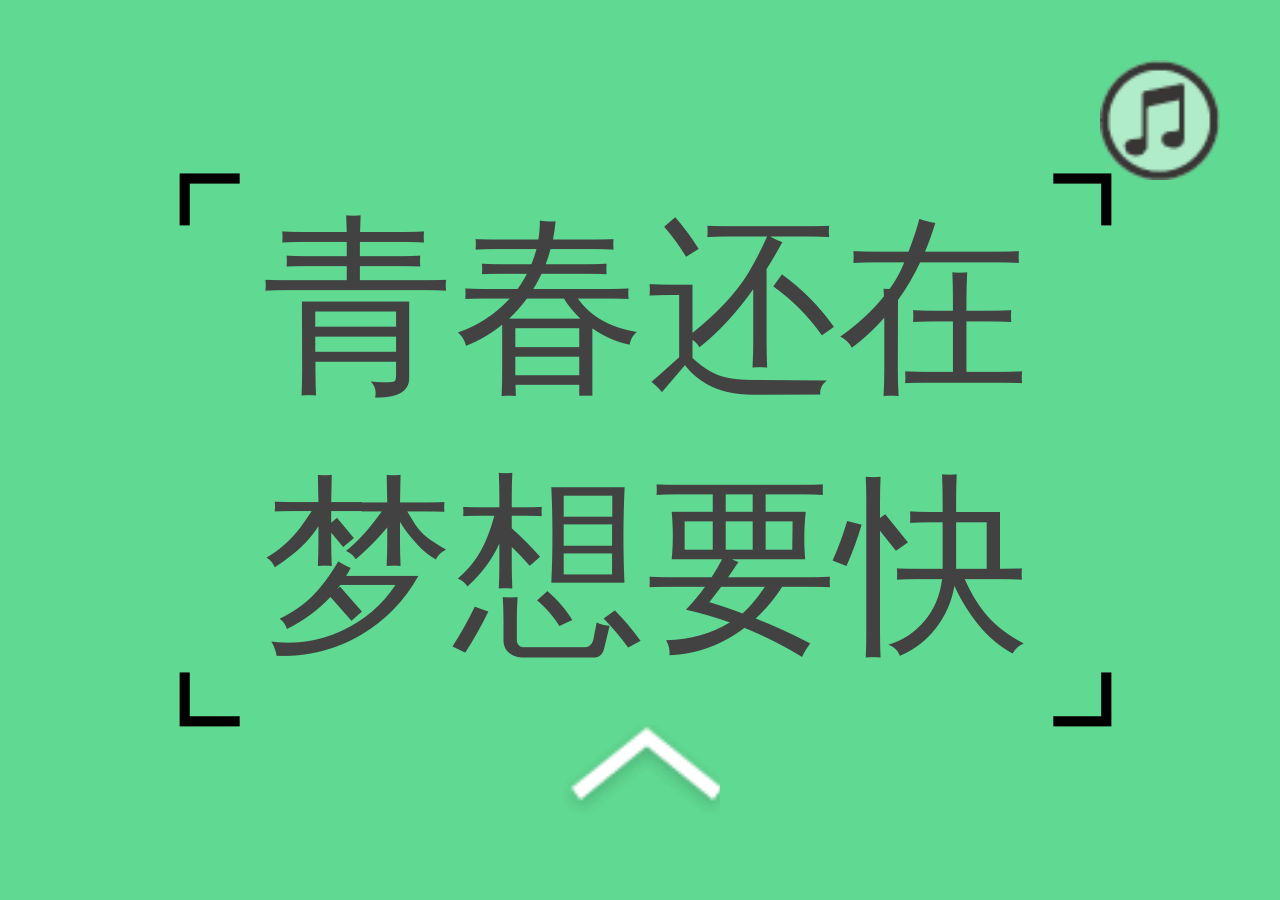
<file: index.html>
<!DOCTYPE html>
<html lang="en">
<head>
    <meta charset="UTF-8">
    <meta name="viewport"
          content="width=device-width, user-scalable=no, initial-scale=1.0, maximum-scale=1.0, minimum-scale=1.0">
    <meta name="format-detection" content="telephone=no"/>
    <meta name="apple-mobile-web-app-capable" content="yes"/>
    <meta name="apple-mobile-web-app-status-bar-style" content="black">
    <title>Title</title>
    <link rel="stylesheet" type="text/css" href="swiper-3.3.1.min.css">
    <link rel="stylesheet" href="aboutMe.css">
</head>
<body>
    <div class="swiper-container">
        <div class="swiper-wrapper">
            <div class="page1 swiper-slide" trueId="page1">
                <!--封面  -->
                <div class="animated bg"></div>
                <div class="animated rocket"></div>
                <div class="animated expendOpen"></div>
                <div class="animated exOpText1">
                    <p>青春还在</p>
                    <p>梦想要快</p>
                </div>
                <div class="animated lineRight"></div>
                <div class="animated exOpText2">
                    <p>我们正在寻找你</p>
                    <p>也知道</p>
                    <p>你正在等待我们</p>
                </div>
                <div class="animated lineLeft"></div>
                <div class="red"></div>
                <div class="yellow"></div>
                <div class="green"></div>
                <div class="blue"></div>
                <div class="click">Next</div>
            </div>
            <div class="page2 swiper-slide" trueId="page2">
                <!-- 关于我 -->
                <div class="red"></div>
                <div class="yellow"></div>
                <div class="green"></div>
                <div class="blue"></div>
                <div class="me"></div>
                <p>Info</p>
                <div class="infoL">
                    <span>姓名</span>
                    <span>破蛋日</span>
                    <span>芳龄</span>
                    <span>毕业院校</span>
                    <span>学历</span>
                    <span>工作年限</span>
                    <span>求职意向</span>
                    <span>邮箱</span>
                </div>
                <div class="infoR">
                    <span>高燕茹</span>
                    <span>1992.2.10</span>
                    <span>24</span>
                    <span>河北联合大学轻工学院</span>
                    <span>本科</span>
                    <span>2年</span>
                    <span>前端攻城狮</span>
                    <span>962290336@qq.com</span>
                </div>
                <div class="QQIcon"></div>
                <div class="QQ">962290336</div>
            </div>
            <div class="page3 swiper-slide" trueId="page3">
                <!-- 我的技能 -->
                <div class="circle1"><span class="html">精通HTML+CSS布局</span></div>
                <div class="line1"></div>
                <div class="circle2"><span class="js">熟悉原生JS</span></div>
                <div class="line2"></div>
                <div class="circle3"><span class="jQuery">熟练使用jQuery</span></div>
                <div class="line3"></div>
                <div class="circle4"><span class="bootstrap">了解bottstrap框架的使用</span></div>
                <div class="line4"></div>
                <div class="circle5"><span class="node">了解node的使用</span></div>
            </div>
            <div class="page4 swiper-slide" trueId="page4">
                <!-- 补充项目 -->
                <div class="clock"></div>
                <div class="desc">what did I do?</div>
                <div class="programDesc"><span>项目</span></div>
                <div class="proLine"></div>
                <div class="one"><span>XXX网站开发</span></div>
                <div class="o1"></div>
                <div class="two"><span>XXX网站开发</span></div>
                <div class="t2"></div>
                <div class="three"><span>XXX网站开发</span></div>
                <div class="t3"></div>
            </div>
            <div class="page5 swiper-slide" trueId="page5">
                <!-- 结束语 -->
                <div class="call"></div>
                <div class="me"></div>
                <div class="thanks">Thank's for ur patience.</div>
            </div>
        </div>
    </div>
    <section class="audio">
    <audio class="audioMp3" src="./Call Me Maybe.mp3" loop preload="none"/>
    <!--<audio preload="none" loop>
        <source src="audioFile/beyond.mp3" type="audio/mpeg"/>
        <source src="audioFile/beyond.wav" type="audio/wav"/>
        <source src="audioFile/beyond.ogg" type="audio/ogg"/>
        &lt;!&ndash;如果以上三种格式都不支持的话,我们可以继续在下面编写FLASH的播放&ndash;&gt;
    </audio>-->
    </section>
    <div class="btn"></div>
</body>
<script type="text/javascript" src="swiper.min.js"></script>
<script type="text/javascript" src="aboutMe.js"></script>
</html>
</file>
<file: aboutMe.css>
@charset "utf-8";
* {
    margin: 0;
    padding: 0;
    -webkit-touch-callout: none;
    -webkit-tap-highlight-color: transparent;
}

html {
    -webkit-text-size-adjust: none;
}

body {
    -webkit-user-select: none;
    font-family: "\5FAE\8F6F\96C5\9ED1", Helvetica, sans-serif;
    font-size: 12px;
    color: #424242;
}

header, footer, nav, section, aside, figure, figcaption, article, audio, video {
    display: block;
}

input {
    outline: none;
}

ul, li {
    list-style: none;
}

a, a:hover, a:active, a:visited, a:target {
    text-decoration: none;
    color: #424242;
}

img {
    display: block;
    border: none;
}

.clear:after {
    display: block;
    height: 0;
    content: "";
    clear: both;
}

html {
    font-size: 100px;
}

html, body {
    width: 100%;
    height: 100%;
    overflow: hidden;
}

/*以上公共样式*/
/*以iphone5为例，320*568*/
.page1{
    position: relative;
    width: 100%;
    height: 100%;
    background-color:rgb(39,161,165);
}

.page1 .bg{
    position: absolute;
    top: -0.53rem;
    left: -0.21rem;
    width: 10.80rem;
    height: 19.20rem;
    overflow: hidden;
    z-index: 1;
    background-color:rgb(96,217,146);
    opacity: 0;
}

@-webkit-keyframes moveDown{
  0% {
    opacity: 0;
    -webkit-transform: translateY(-100%);
    -moz-transform: translateY(-100%);
    -o-transform: translateY(-100%);
    transform: translateY(-100%);
  }
  100% {
    opacity: 1;
    -webkit-transform: translateY(0%);
    -moz-transform: translateY(0%);
    -o-transform: translateY(0%);
    transform: translateY(0%);
  }
}

@keyframes moveDown{
  0% {
    opacity: 0;
    -webkit-transform: translateY(-100%);
    -moz-transform: translateY(-100%);
    -o-transform: translateY(-100%);
    transform: translateY(-100%);
  }
  100% {
    opacity: 1;
    -webkit-transform: translateY(0%);
    -moz-transform: translateY(0%);
    -o-transform: translateY(0%);
    transform: translateY(0%);
  }
}

#page1 .bg{
   -webkit-animation: moveDown 1000ms ease 2500ms both ;
    animation: moveDown 1000ms ease 2500ms both ;
}

.page1 .rocket{
    position: absolute;
    top: -2.32rem;
    left: -0.07rem;
    width: 10.80rem;
    height: 31.45rem;
    overflow: hidden;
    background: url("./img/rocket.png");
    background-size: 6.66rem;
    background-position: 0px 0px;
    background-repeat: no-repeat;
    opacity: 0;
}

@-webkit-keyframes moveUp{
  0% {
    -webkit-transform: translateY(100%);
    -moz-transform: translateY(100%);
    -o-transform: translateY(100%);
    transform: translateY(100%);
    opacity: 0;
  }
  100% {
    opacity: 1;
    -webkit-transform: translateY(0%);
    -moz-transform: translateY(0%);
    -o-transform: translateY(0%);
    transform: translateY(0%);
  }
}
@keyframes moveUp {
    /*超出一屏的高度隐藏，当动画执行的时候从超出位置进入舞台*/
  0% {
    -webkit-transform: translateY(100%);
    -moz-transform: translateY(100%);
    -o-transform: translateY(100%);
    transform: translateY(100%);
    opacity: 0;
  }
  100% {
    opacity: 1;
    -webkit-transform: translateY(0%);
    -moz-transform: translateY(0%);
    -o-transform: translateY(0%);
    transform: translateY(0%);
  }
}
#page1 .rocket{
  -webkit-animation:moveUp 1500ms ease 1000ms both ;
  animation: moveUp 1500ms ease 1000ms both ;
}

.page1 .expendOpen{
    position: absolute;
    top:0.75rem;
    left:.74rem;
    width:5rem;
    height:3rem;
    z-index: 100;
    background: url("./img/11.png")no-repeat;
    background-size:cover;
    opacity: 0;
}
#page1 .expendOpen{
    -webkit-animation: expandOpen 1000ms linear both 3000ms;
    animation: expandOpen 1000ms linear both 3000ms;
}
@keyframes expandOpen {
    0% {
        -webkit-transform: scale(1.8);
        -moz-transform: scale(1.8);
        -o-transform: scale(1.8);
        transform: scale(1.8);
        opacity: 0;
    }

    50% {
        -webkit-transform: scale(0.95);
        -moz-transform: scale(0.95);
        -o-transform: scale(0.95);
        transform: scale(0.95);
    }

    80% {
        -webkit-transform: scale(1.05);
        -moz-transform: scale(1.05);
        -o-transform: scale(1.05);
        transform: scale(1.05);
    }

    90% {
        -webkit-transform: scale(0.98);
        -moz-transform: scale(0.98);
        -o-transform: scale(0.98);
        transform: scale(0.98);
    }
    100% {
        opacity: 1;
        -webkit-transform: scale(1);
        -moz-transform: scale(1);
        -o-transform: scale(1);
        transform: scale(1);
    }
}
@-webkit-keyframes expandOpen {
    0% {
        -webkit-transform: scale(1.8);
        -moz-transform: scale(1.8);
        -o-transform: scale(1.8);
        transform: scale(1.8);
        opacity: 0;
    }

    50% {
        -webkit-transform: scale(0.95);
        -moz-transform: scale(0.95);
        -o-transform: scale(0.95);
        transform: scale(0.95);
    }

    80% {
        -webkit-transform: scale(1.05);
        -moz-transform: scale(1.05);
        -o-transform: scale(1.05);
        transform: scale(1.05);
    }

    90% {
        -webkit-transform: scale(0.98);
        -moz-transform: scale(0.98);
        -o-transform: scale(0.98);
        transform: scale(0.98);
    }
    100% {
        opacity: 1;
        -webkit-transform: scale(1);
        -moz-transform: scale(1);
        -o-transform: scale(1);
        transform: scale(1);
    }
}

.page1 .exOpText1{
    position: absolute;
    top:0.9rem;
    left:1rem;
    width:4.46rem;
    font-weight: normal;
    z-index: 100;
    opacity: 0;
    font-size: 0.96rem;
    text-align: center;
}

.page1 .exOpText2{
    position: absolute;
    top:5.06rem;
    left:0.32rem;
    font-size:0.32rem;
    width:5.82rem;
    text-align: center;
    z-index: 100;
    opacity: 0;
}

#page1 .exOpText1,#page1 .exOpText2{
    -webkit-animation:exOpText 1s ease-in-out both 1s;
    animation:exOpText 1s ease-in-out both 1s;
}
@-webkit-keyframes exOpText{
    0%{
        -webkit-transform: scale(1.8);
        -moz-transform: scale(1.8);
        -o-transform: scale(1.8);
        transform: scale(1.8);
        opacity: 0;
    }
    50%{
        -webkit-transform:scale(1);
        -o-transform:scale(1);
        -moz-transform:scale(1);
        transform:scale(1);
    }
    75%{
        -webkit-transform:scale(0.95);
        -o-transform:scale(0.95);
        -moz-transform:scale(0.95);
        transform:scale(0.95);
    }
    90%{
        -webkit-transform:scale(1.3);
        -o-transform:scale(1.3);
        -moz-transform:scale(1.3);
        transform:scale(1.3);
    }
    100%{
        opacity: 1;
        -webkit-transform:scale(1);
        -o-transform:scale(1);
        -moz-transform:scale(1);
        transform:scale(1);
    }
}
@keyframes exOpText{
    0%{
        -webkit-transform: scale(1.8);
        -moz-transform: scale(1.8);
        -o-transform: scale(1.8);
        transform: scale(1.8);
        opacity: 0;
    }
    50%{
        -webkit-transform:scale(1);
        -o-transform:scale(1);
        -moz-transform:scale(1);
        transform:scale(1);
    }
    75%{
        -webkit-transform:scale(0.95);
        -o-transform:scale(0.95);
        -moz-transform:scale(0.95);
        transform:scale(0.95);
    }
    90%{
        -webkit-transform:scale(1.3);
        -o-transform:scale(1.3);
        -moz-transform:scale(1.3);
        transform:scale(1.3);
    }
    100%{
        opacity: 1;
        -webkit-transform:scale(1);
        -o-transform:scale(1);
        -moz-transform:scale(1);
        transform:scale(1);
    }
}

.page1 .lineRight{
    position: absolute;
    top:4.98rem;
    left:1.5rem;
    width: 3.46rem;
    height:0.06rem;
    background-color: black;
    z-index: 100;
    opacity: 0;
}
/*指定transform-origin的起点位置即可实现从往左扩展，还是往右扩展*/
#page1 .lineRight {
  -webkit-animation: lineRight 300ms ease-out both 4500ms ;
  animation: lineRight 300ms ease-out both 4500ms ;
  -webkit-transform-origin: 0% 0%;
  -moz-transform-origin: 0% 0%;
  -o-transform-origin: 0% 0%;
  transform-origin: 0% 0%;
}
@-webkit-keyframes lineRight {
  0% {
    -webkit-transform: scaleX(0.3);
    -moz-transform: scaleX(0.3);
    -o-transform: scaleX(0.3);
    transform: scaleX(0.3);
    opacity: 0;
  }
  40% {
    -webkit-transform: scaleX(1.02);
    -moz-transform: scaleX(1.02);
    -o-transform: scaleX(1.02);
    transform: scaleX(1.02);
  }
  60% {
    -webkit-transform: scaleX(0.98);
    -moz-transform: scaleX(0.98);
    -o-transform: scaleX(0.98);
    transform: scaleX(0.98);
  }
  80% {
    -webkit-transform: scaleX(1.01);
    -moz-transform: scaleX(1.01);
    -o-transform: scaleX(1.01);
    transform: scaleX(1.01);
  }
  100% {
    -webkit-transform: scaleX(0.98);
    -moz-transform: scaleX(0.98);
    -o-transform: scaleX(0.98);
    transform: scaleX(0.98);
  }
  80% {
    -webkit-transform: scaleX(1.01);
    -moz-transform: scaleX(1.01);
    -o-transform: scaleX(1.01);
    transform: scaleX(1.01);
  }
  100% {
    opacity: 1;
    -webkit-transform: scaleX(1);
    -moz-transform: scaleX(1);
    -o-transform: scaleX(1);
    transform: scaleX(1);
  }
}
@keyframes lineRight {
  0% {
    -webkit-transform: scaleX(0.3);
    -moz-transform: scaleX(0.3);
    -o-transform: scaleX(0.3);
    transform: scaleX(0.3);
    opacity: 0;
  }
  40% {
    -webkit-transform: scaleX(1.02);
    -moz-transform: scaleX(1.02);
    -o-transform: scaleX(1.02);
    transform: scaleX(1.02);
  }
  60% {
    -webkit-transform: scaleX(0.98);
    -moz-transform: scaleX(0.98);
    -o-transform: scaleX(0.98);
    transform: scaleX(0.98);
  }
  80% {
    -webkit-transform: scaleX(1.01);
    -moz-transform: scaleX(1.01);
    -o-transform: scaleX(1.01);
    transform: scaleX(1.01);
  }
  100% {
    -webkit-transform: scaleX(0.98);
    -moz-transform: scaleX(0.98);
    -o-transform: scaleX(0.98);
    transform: scaleX(0.98);
  }
  80% {
    -webkit-transform: scaleX(1.01);
    -moz-transform: scaleX(1.01);
    -o-transform: scaleX(1.01);
    transform: scaleX(1.01);
  }
  100% {
    opacity: 1;
    -webkit-transform: scaleX(1);
    -moz-transform: scaleX(1);
    -o-transform: scaleX(1);
    transform: scaleX(1);
  }
}

.page1 .lineLeft{
    position: absolute;
    top: 6.58rem;
    left: 1.5rem;
    width: 3.46rem;
    height:0.06rem;  
    background-color: black;
    z-index: 100;
    opacity: 0;
}
/*指定transform-origin的起点位置即可实现从往左扩展，还是往右扩展*/
#page1 .lineLeft {
  -webkit-animation: lineLeft 300ms ease-out both 4500ms ;
  animation: lineLeft 300ms ease-out both 4500ms ;
  -webkit-transform-origin: 100% 0%;
  -moz-transform-origin: 100% 0%;
  -o-transform-origin: 100% 0%;
  transform-origin: 100% 0%;
}
@keyframes lineLeft {
  0% {
    -webkit-transform: scaleX(0.3);
    -moz-transform: scaleX(0.3);
    -o-transform: scaleX(0.3);
    transform: scaleX(0.3);
    opacity: 0;
  }
  40% {
    opacity: 1;
    -webkit-transform: scaleX(1.02);
    -moz-transform: scaleX(1.02);
    -o-transform: scaleX(1.02);
    transform: scaleX(1.02);
  }
  60% {
    -webkit-transform: scaleX(0.98);
    -moz-transform: scaleX(0.98);
    -o-transform: scaleX(0.98);
    transform: scaleX(0.98);
  }
  80% {
    -webkit-transform: scaleX(1.01);
    -moz-transform: scaleX(1.01);
    -o-transform: scaleX(1.01);
    transform: scaleX(1.01);
  }
  100% {
    -webkit-transform: scaleX(0.98);
    -moz-transform: scaleX(0.98);
    -o-transform: scaleX(0.98);
    transform: scaleX(0.98);
  }
  80% {
    -webkit-transform: scaleX(1.01);
    -moz-transform: scaleX(1.01);
    -o-transform: scaleX(1.01);
    transform: scaleX(1.01);
  }
  100% {
    opacity: 1;
    width: 3.46rem;
    -webkit-transform: scaleX(1);
    -moz-transform: scaleX(1);
    -o-transform: scaleX(1);
    transform: scaleX(1);
  }
}

.page1 .blue{
  position: absolute;
  width: 2.3rem;
  height: 1.39rem;
  left: 2.34rem;
  top: 7.68rem;
  z-index: 1;
  -webkit-transform:rotate(0deg);
  transform: rotate(0deg);  
  background: url("./img/blue.jpg") no-repeat center center;
  background-size: 100% 100%;
  background-position: 0px 0px;
  background-repeat: no-repeat;
  overflow: hidden;
  opacity: 0;
}
#page1 .blue{
    -webkit-animation: rotateIn 1000ms ease 3000ms both ;
    animation: rotateIn 1000ms ease 3000ms both ;
}


.page1 .yellow{
    position: absolute;
    width: 2.48rem;
    height: 1.34rem;
    left: 1.7rem;
    top: 7.72rem;
    z-index: 1;
    -webkit-transform: rotate(0deg);
    transform: rotate(0deg);
    background: url("./img/yellow.jpg") no-repeat center center;
    background-size: 100% 100%;
    background-position: 0px 0px;
    background-repeat: no-repeat;
    overflow: hidden;
    opacity: 0;
}
#page1 .yellow{
  -webkit-animation: rotateIn 1000ms ease 1400ms both ;
  animation: rotateIn 1000ms ease 1400ms both ;
}

.page1 .green{
  position: absolute;
  width: 1.43rem;
  height: 2.42rem;
  left: 2.55rem;
  top: 6.85rem;
  z-index: 3;
  background: url("./img/green.jpg") no-repeat center center;
  background-size: 100% 100%;
  background-position: 0px 0px;
  background-repeat: no-repeat;
  overflow: hidden;
  -webkit-transform: rotate(0deg);
  transform: rotate(0deg);
  opacity: 0;
}

#page1 .green{
  -webkit-animation: rotateIn 1000ms ease 2200ms both ;
  animation: rotateIn 1000ms ease 2200ms both ;
}

.page1 .red{
  position: absolute;
  left: 2.54rem;
  top:7.47rem;
  width: 1.4rem;
  height: 2.42rem;
  z-index: 2;
  overflow: hidden;
  -webkit-transform: rotate(0deg);
  transform: rotate(0deg);
  background: url("./img/red.jpg") no-repeat center center;
  background-size: 100% 100%;
  background-position: 0px 0px;
  background-repeat: no-repeat;
  opacity: 0;
}
#page1 .red{
  -webkit-animation: rotateIn 1000ms ease 600ms both ;
  animation: rotateIn 1000ms ease 600ms both ;
}

@-webkit-keyframes rotateIn {
  from {
    -webkit-transform: rotate(-220deg);
    -moz-transform: rotate(-220deg);
    -o-transform: rotate(-220deg);
    transform: rotate(-220deg);
    opacity: 0;
  }
  to {
    opacity: 1;
    -webkit-transform: rotate(0deg);
    -moz-transform: rotate(0deg);
    -o-transform: rotate(0deg);
    transform: rotate(0deg);
  }
}
@keyframes rotateIn {
  from {
    -webkit-transform: rotate(-220deg);
    -moz-transform: rotate(-220deg);
    -o-transform: rotate(-220deg);
    transform: rotate(-220deg);
    opacity: 0;
  }
  to {
    opacity: 1;
    -webkit-transform: rotate(0deg);
    -moz-transform: rotate(0deg);
    -o-transform: rotate(0deg);
    transform: rotate(0deg);
  }
}

.page1 .click{
  position: absolute;
  width: 1.2rem;
  height: 1.2rem;
  line-height: 1.2rem;
  text-align: center;
  -webkit-transform: translate(0,0);
  transform: translate(0,0);
  z-index: 1;
  top: 7.75rem;
  left: 50.5%;
  border: 0.03rem solid #fff;
  margin-left: -0.6rem;
  border-radius: 50%;
  background:-webkit-linear-gradient(left,#ace,#f96);/*new gradient for Webkit*/
  background:linear-gradient(left,#ace,#f96);/*new gradient for Webkit*/
  font-size: .32rem;
  opacity: 0;
}
#page1 .click{
  -webkit-animation: slideInLeft 1000ms ease 3500ms both ;
  animation: slideInLeft 1000ms ease 3500ms both ;
}
@-webkit-keyframes slideInLeft {
  from {
    -webkit-transform: translate3d(-500%, 0, 0);
    -o-transform: translate3d(-500%, 0, 0);
    -moz-transform: translate3d(-500%, 0, 0);
    transform: translate3d(-500%, 0, 0);
    -webkit-transform: translate3d(-500%, 0, 0);
    visibility: visible;
    opacity: 0;
  }
  to {
    opacity: 1;
    -webkit-transform: translate3d(0, 0, 0);
    -o-transform: translate3d(0, 0, 0);
    -moz-transform: translate3d(0, 0, 0);
    transform: translate3d(0, 0, 0);
    -webkit-transform: translate3d(0, 0, 0);
  }
}
@keyframes slideInLeft {
  from {
    -webkit-transform: translate3d(-500%, 0, 0);
    -o-transform: translate3d(-500%, 0, 0);
    -moz-transform: translate3d(-500%, 0, 0);
    transform: translate3d(-500%, 0, 0);
    -webkit-transform: translate3d(-500%, 0, 0);
    visibility: visible;
    opacity: 0;
  }
  to {
    opacity: 1;
    -webkit-transform: translate3d(0, 0, 0);
    -o-transform: translate3d(0, 0, 0);
    -moz-transform: translate3d(0, 0, 0);
    transform: translate3d(0, 0, 0);
    -webkit-transform: translate3d(0, 0, 0);
  }
}
/*第一页完*/

/*第二页开始*/
.page2{
  position: relative;
  width: 100%;
  height: 100%;
  background-color:rgb(96,217,146);
  overflow:hidden;
  -webkit-transition:all 1s ease-in-out;
  transition: all 1s ease-in-out;
}

.page2 .blue{
  position: absolute;
  width: 2.3rem;
  height: 1.39rem;
  left: 2.26rem;
  top: 0.6rem;
  z-index: 1;
  -webkit-transform: rotate(0deg);  
  transform: rotate(0deg);  
  background: url("./img/blue.jpg") no-repeat center center;
  background-size: 100% 100%;
  background-position: 0px 0px;
  background-repeat: no-repeat;
  overflow: hidden;
  opacity: 0;
}
#page2 .blue{
    -webkit-animation: rotateIn 1000ms ease 3000ms both ;
    animation: rotateIn 1000ms ease 3000ms both ;
}

.page2 .yellow{
    position: absolute;
    width: 2.3rem;
    height: 1.39rem;
    left: 1.9rem;
    top: 0.6rem;
    z-index: 1;
    -webkit-transform: rotate(0deg);
    transform: rotate(0deg);
    background: url("./img/yellow.jpg") no-repeat center center;
    background-size: 100% 100%;
    background-position: 0px 0px;
    background-repeat: no-repeat;
    overflow: hidden;
    opacity: 0;
}
#page2 .yellow{
  -webkit-animation: rotateIn 1000ms ease 1400ms both ;
  animation: rotateIn 1000ms ease 1400ms both ;
}

.page2 .green{
  position: absolute;
  width: 1.36rem;
  height: 2.42rem;
  left: 2.55rem;
  top: -0.12rem;
  z-index: 3;
  background: url("./img/green.jpg") no-repeat center center;
  background-size: 100% 100%;
  background-position: 0px 0px;
  background-repeat: no-repeat;
  overflow: hidden;
  -webkit-transform: rotate(0deg);
  transform: rotate(0deg);
    opacity: 0;
}

#page2 .green{
  -webkit-animation: rotateIn 1000ms ease 2200ms both ;
  animation: rotateIn 1000ms ease 2200ms both ;
}

.page2 .red{
  position: absolute;
  left: 2.54rem;
  top: 0.32rem;
  width: 1.4rem;
  height: 2.42rem;
  z-index: 2;
  overflow: hidden;
  -webkit-transform: rotate(0deg);
  transform: rotate(0deg);
  background: url("./img/red.jpg") no-repeat center center;
  background-size: 100% 100%;
  background-position: 0px 0px;
  background-repeat: no-repeat;
    opacity: 0;
}

#page2 .red{
  -webkit-animation: rotateIn 1000ms ease 600ms both ;
  animation: rotateIn 1000ms ease 600ms both ;
}

@-webkit-keyframes rotateIn {
  from {
    -webkit-transform: rotate(-220deg);
    -moz-transform: rotate(-220deg);
    -o-transform: rotate(-220deg);
    transform: rotate(-220deg);
  }
  to {
    opacity: 1;
    -webkit-transform: rotate(0deg);
    -moz-transform: rotate(0deg);
    -o-transform: rotate(0deg);
    transform: rotate(0deg);
  }
}
@keyframes rotateIn {
  from {
    -webkit-transform: rotate(-220deg);
    -moz-transform: rotate(-220deg);
    -o-transform: rotate(-220deg);
    transform: rotate(-220deg);
  }
  to {
    opacity: 1;
    -webkit-transform: rotate(0deg);
    -moz-transform: rotate(0deg);
    -o-transform: rotate(0deg);
    transform: rotate(0deg);
  }
}

.page2 .me{
  position: absolute;
  top: 0.38rem;
  left: 2.3rem;
  width: 1.8rem;
  height: 1.8rem;
  background:url("./img/me.jpg") no-repeat center center;
  background-size: cover;
  border: 1px solid transparent;
  border-radius: 50%;
    opacity: 0;
}
#page2 .me{
    -webkit-animation: zoomOut 1000ms ease 3200ms both ;
    animation: zoomOut 1000ms ease 3200ms both ;
}

@-webkit-keyframes zoomOut {
  from {
    opacity: 0;
  }

  50% {
    opacity: 0;
    -webkit-transform: scale3d(.3, .3, .3);
    -moz-transform: scale3d(.3, .3, .3);
    -o-transform: scale3d(.3, .3, .3);
    transform: scale3d(.3, .3, .3);
  }

  to {
    opacity: 1;
  }
}
@keyframes zoomOut {
  from {
    opacity: 0;
  }

  50% {
    opacity: 0;
    -webkit-transform: scale3d(.3, .3, .3);
    -o-transform: scale3d(.3, .3, .3);
    -moz-transform: scale3d(.3, .3, .3);
    transform: scale3d(.3, .3, .3);
  }

  to {
    opacity: 1;
  }
}
#page2{
  background-color:rgb(39,161,165);
}

.page2>p{
  position: absolute;
  top: 2.2rem;
  left: 2.9rem;
  color: lightcoral;
  font-size: .4rem;
  opacity: 0;
}

#page2>p{
  -webkit-animation: rubberBand 1000ms ease 3300ms both ;
  animation: rubberBand 1000ms ease 3300ms both ;
}

@-webkit-keyframes rubberBand {
  from {
    -webkit-transform: scale3d(1, 1, 1);
    -o-transform: scale3d(1, 1, 1);
    -moz-transform: scale3d(1, 1, 1);
    transform: scale3d(1, 1, 1);
    opacity: 0;
  }

  30% {
    -webkit-transform: scale3d(1.25, 0.75, 1);
    -o-transform: scale3d(1.25, 0.75, 1);
    -moz-transform: scale3d(1.25, 0.75, 1);
    transform: scale3d(1.25, 0.75, 1);
  }

  40% {
    -webkit-transform: scale3d(0.75, 1.25, 1);
    -o-transform: scale3d(0.75, 1.25, 1);
    -moz-transform: scale3d(0.75, 1.25, 1);
    transform: scale3d(0.75, 1.25, 1);
  }

  50% {
    -webkit-transform: scale3d(1.15, 0.85, 1);
    -o-transform: scale3d(1.15, 0.85, 1);
    -moz-transform: scale3d(1.15, 0.85, 1);
    transform: scale3d(1.15, 0.85, 1);
  }

  65% {
    -webkit-transform: scale3d(.95, 1.05, 1);
    -o-transform: scale3d(.95, 1.05, 1);
    -moz-transform: scale3d(.95, 1.05, 1);
    transform: scale3d(.95, 1.05, 1);
  }

  75% {
    -webkit-transform: scale3d(1.05, .95, 1);
    -o-transform: scale3d(1.05, .95, 1);
    -moz-transform: scale3d(1.05, .95, 1);
    transform: scale3d(1.05, .95, 1);
  }

  to {
    opacity: 1;
    -webkit-transform: scale3d(1, 1, 1);
    -o-transform: scale3d(1, 1, 1);
    -moz-transform: scale3d(1, 1, 1);
    transform: scale3d(1, 1, 1);
  }
}

@keyframes rubberBand {
  from {
    -webkit-transform: scale3d(1, 1, 1);
    -o-transform: scale3d(1, 1, 1);
    -moz-transform: scale3d(1, 1, 1);
    transform: scale3d(1, 1, 1);
    opacity: 0;
  }

  30% {
    -webkit-transform: scale3d(1.25, 0.75, 1);
    -o-transform: scale3d(1.25, 0.75, 1);
    -moz-transform: scale3d(1.25, 0.75, 1);
    transform: scale3d(1.25, 0.75, 1);
  }

  40% {
    -webkit-transform: scale3d(0.75, 1.25, 1);
    -o-transform: scale3d(0.75, 1.25, 1);
    -moz-transform: scale3d(0.75, 1.25, 1);
    transform: scale3d(0.75, 1.25, 1);
  }

  50% {
    -webkit-transform: scale3d(1.15, 0.85, 1);
    -o-transform: scale3d(1.15, 0.85, 1);
    -moz-transform: scale3d(1.15, 0.85, 1);
    transform: scale3d(1.15, 0.85, 1);
  }

  65% {
    -webkit-transform: scale3d(.95, 1.05, 1);
    -o-transform: scale3d(.95, 1.05, 1);
    -moz-transform: scale3d(.95, 1.05, 1);
    transform: scale3d(.95, 1.05, 1);
  }

  75% {
    -webkit-transform: scale3d(1.05, .95, 1);
    -o-transform: scale3d(1.05, .95, 1);
    -moz-transform: scale3d(1.05, .95, 1);
    transform: scale3d(1.05, .95, 1);
  }

  to {
    opacity: 1;
    -webkit-transform: scale3d(1, 1, 1);
    -o-transform: scale3d(1, 1, 1);
    -moz-transform: scale3d(1, 1, 1);
    transform: scale3d(1, 1, 1);
  }
}

.page2 .infoL{
  position: absolute;
  left: 1rem;
  top: 2.9rem;
  width: 1.62rem;
  font-size: 0.32rem;
  text-align: right;
    opacity: 0;
}
#page2 .infoL{
    -webkit-animation: slideInLeft 1000ms ease 3400ms both ;
    animation: slideInLeft 1000ms ease 3400ms both ;
}

.page2 .infoL span{
  display: block;
  width: 100%;
  height: 0.5rem;
}

.page2 .infoR{
  position: absolute;
  right: 0.2rem;
  top: 2.9rem;
  font-size: 0.32rem;
  text-align: left;
    opacity: 0;
}
#page2 .infoR{
    -webkit-animation: bounceInRight 2000ms ease 4000ms both ;
    animation: bounceInRight 2000ms ease 4000ms both ;
}

@-webkit-keyframes bounceInRight {
  from, 60%, 75%, 90%, to {
    -webkit-animation-timing-function: cubic-bezier(0.215, 0.610, 0.355, 1.000);
    -o-animation-timing-function: cubic-bezier(0.215, 0.610, 0.355, 1.000);
    -moz-animation-timing-function: cubic-bezier(0.215, 0.610, 0.355, 1.000);
    animation-timing-function: cubic-bezier(0.215, 0.610, 0.355, 1.000);
  }

  from {
    -webkit-transform: translate3d(3000px, 0, 0);
    -o-transform: translate3d(3000px, 0, 0);
    -moz-transform: translate3d(3000px, 0, 0);
    transform: translate3d(3000px, 0, 0);
  }

  60% {
    opacity: 1;
    -webkit-transform: translate3d(-25px, 0, 0);
    -o-transform: translate3d(-25px, 0, 0);
    -moz-transform: translate3d(-25px, 0, 0);
    transform: translate3d(-25px, 0, 0);
  }

  75% {
    -webkit-transform: translate3d(10px, 0, 0);
    -o-transform: translate3d(10px, 0, 0);
    -moz-transform: translate3d(10px, 0, 0);
    transform: translate3d(10px, 0, 0);
  }

  90% {
    -webkit-transform: translate3d(-5px, 0, 0);
    -o-transform: translate3d(-5px, 0, 0);
    -moz-transform: translate3d(-5px, 0, 0);
    transform: translate3d(-5px, 0, 0);
  }

  to {
    opacity: 1;
    -webkit-transform: none;
    -o-transform: none;
    -moz-transform: none;
    transform: none;
  }
}
@keyframes bounceInRight {
  from, 60%, 75%, 90%, to {
    -webkit-animation-timing-function: cubic-bezier(0.215, 0.610, 0.355, 1.000);
    -o-animation-timing-function: cubic-bezier(0.215, 0.610, 0.355, 1.000);
    -moz-animation-timing-function: cubic-bezier(0.215, 0.610, 0.355, 1.000);
    animation-timing-function: cubic-bezier(0.215, 0.610, 0.355, 1.000);
  }

  from {
    -webkit-transform: translate3d(3000px, 0, 0);
    -o-transform: translate3d(3000px, 0, 0);
    -moz-transform: translate3d(3000px, 0, 0);
    transform: translate3d(3000px, 0, 0);
  }

  60% {
    opacity: 1;
    -webkit-transform: translate3d(-25px, 0, 0);
    -o-transform: translate3d(-25px, 0, 0);
    -moz-transform: translate3d(-25px, 0, 0);
    transform: translate3d(-25px, 0, 0);
  }

  75% {
    -webkit-transform: translate3d(10px, 0, 0);
    -o-transform: translate3d(10px, 0, 0);
    -moz-transform: translate3d(10px, 0, 0);
    transform: translate3d(10px, 0, 0);
  }

  90% {
    -webkit-transform: translate3d(-5px, 0, 0);
    -o-transform: translate3d(-5px, 0, 0);
    -moz-transform: translate3d(-5px, 0, 0);
    transform: translate3d(-5px, 0, 0);
  }

  to {
    opacity: 1;
    -webkit-transform: none;
    -o-transform: none;
    -moz-transform: none;
    transform: none;
  }
}

.page2 .infoR span{
  display: block;
  width: 100%;
  height: 0.5rem;
}

.page2 .QQIcon{
  position: absolute;
  top: 8rem;
  left: 2rem;
  width: 0.46rem;
  height: 0.50rem;
  background:url("./img/qq.png") no-repeat center center;
  background-size: 100% 100%;
  background-position: 0px 0px;
  background-repeat: no-repeat;
    opacity: 0;
}
#page2 .QQIcon{
  -webkit-animation: tada 1000ms ease 3400ms both ;
  animation: tada 1000ms ease 3400ms both ;
}
@-webkit-keyframes tada {
  from {
    -webkit-transform: scale3d(1, 1, 1);
    -o-transform: scale3d(1, 1, 1);
    -moz-transform: scale3d(1, 1, 1);
    transform: scale3d(1, 1, 1);
  }

  10%, 20% {
    -webkit-transform: scale3d(.9, .9, .9) rotate3d(0, 0, 1, -3deg);
    -o-transform: scale3d(.9, .9, .9) rotate3d(0, 0, 1, -3deg);
    -moz-transform: scale3d(.9, .9, .9) rotate3d(0, 0, 1, -3deg);
    transform: scale3d(.9, .9, .9) rotate3d(0, 0, 1, -3deg);
  }

  30%, 50%, 70%, 90% {
    -webkit-transform: scale3d(1.1, 1.1, 1.1) rotate3d(0, 0, 1, 3deg);
    -o-transform: scale3d(1.1, 1.1, 1.1) rotate3d(0, 0, 1, 3deg);
    -moz-transform: scale3d(1.1, 1.1, 1.1) rotate3d(0, 0, 1, 3deg);
    transform: scale3d(1.1, 1.1, 1.1) rotate3d(0, 0, 1, 3deg);
  }

  40%, 60%, 80% {
    -webkit-transform: scale3d(1.1, 1.1, 1.1) rotate3d(0, 0, 1, -3deg);
    -o-transform: scale3d(1.1, 1.1, 1.1) rotate3d(0, 0, 1, -3deg);
    -moz-transform: scale3d(1.1, 1.1, 1.1) rotate3d(0, 0, 1, -3deg);
    transform: scale3d(1.1, 1.1, 1.1) rotate3d(0, 0, 1, -3deg);
  }

  to {
    opacity: 1;
    -webkit-transform: scale3d(1, 1, 1);
    -o-transform: scale3d(1, 1, 1);
    -moz-transform: scale3d(1, 1, 1);
    transform: scale3d(1, 1, 1);
  }
}
@keyframes tada {
  from {
    -webkit-transform: scale3d(1, 1, 1);
    -o-transform: scale3d(1, 1, 1);
    -moz-transform: scale3d(1, 1, 1);
    transform: scale3d(1, 1, 1);
  }

  10%, 20% {
    -webkit-transform: scale3d(.9, .9, .9) rotate3d(0, 0, 1, -3deg);
    -o-transform: scale3d(.9, .9, .9) rotate3d(0, 0, 1, -3deg);
    -moz-transform: scale3d(.9, .9, .9) rotate3d(0, 0, 1, -3deg);
    transform: scale3d(.9, .9, .9) rotate3d(0, 0, 1, -3deg);
  }

  30%, 50%, 70%, 90% {
    -webkit-transform: scale3d(1.1, 1.1, 1.1) rotate3d(0, 0, 1, 3deg);
    -o-transform: scale3d(1.1, 1.1, 1.1) rotate3d(0, 0, 1, 3deg);
    -moz-transform: scale3d(1.1, 1.1, 1.1) rotate3d(0, 0, 1, 3deg);
    transform: scale3d(1.1, 1.1, 1.1) rotate3d(0, 0, 1, 3deg);
  }

  40%, 60%, 80% {
    -webkit-transform: scale3d(1.1, 1.1, 1.1) rotate3d(0, 0, 1, -3deg);
    -o-transform: scale3d(1.1, 1.1, 1.1) rotate3d(0, 0, 1, -3deg);
    -moz-transform: scale3d(1.1, 1.1, 1.1) rotate3d(0, 0, 1, -3deg);
    transform: scale3d(1.1, 1.1, 1.1) rotate3d(0, 0, 1, -3deg);
  }

  to {
    opacity: 1;
    -webkit-transform: scale3d(1, 1, 1);
    -o-transform: scale3d(1, 1, 1);
    -moz-transform: scale3d(1, 1, 1);
    transform: scale3d(1, 1, 1);
  }
}

.page2 .QQ{
  position: absolute;
  top: 8rem;
  font-size: .3rem;
  left: 3rem;
    opacity: 0;
}
#page2 .QQ{
  -webkit-animation: pulse 5000ms ease 4500ms infinite ;
  animation: pulse 5000ms ease 4500ms infinite ;
}

@-webkit-keyframes pulse {
  from {
    -webkit-transform: scale3d(1, 1, 1);
    -o-transform: scale3d(1, 1, 1);
    -moz-transform: scale3d(1, 1, 1);
    transform: scale3d(1, 1, 1);
  }

  50% {
    -webkit-transform: scale3d(1.05, 1.05, 1.05);
    -o-transform: scale3d(1.05, 1.05, 1.05);
    -moz-transform: scale3d(1.05, 1.05, 1.05);
    transform: scale3d(1.05, 1.05, 1.05);
  }

  to {
    opacity: 1;
    -webkit-transform: scale3d(1, 1, 1);
    -o-transform: scale3d(1, 1, 1);
    -moz-transform: scale3d(1, 1, 1);
    transform: scale3d(1, 1, 1);
  }
}
@keyframes pulse {
  from {
    -webkit-transform: scale3d(1, 1, 1);
    -o-transform: scale3d(1, 1, 1);
    -moz-transform: scale3d(1, 1, 1);
    transform: scale3d(1, 1, 1);
  }

  50% {
    -webkit-transform: scale3d(1.05, 1.05, 1.05);
    -o-transform: scale3d(1.05, 1.05, 1.05);
    -moz-transform: scale3d(1.05, 1.05, 1.05);
    transform: scale3d(1.05, 1.05, 1.05);
  }

  to {
    opacity: 1;
    -webkit-transform: scale3d(1, 1, 1);
    -o-transform: scale3d(1, 1, 1);
    -moz-transform: scale3d(1, 1, 1);
    transform: scale3d(1, 1, 1);
  }
}


/*第二页完*/

/*第三页开始*/
.page3{
  position: relative;
  width: 100%;
  height: 100%;
  overflow:hidden;
  -webkit-transition: all 1s ease-in-out;
  transition: all 1s ease-in-out;
  background-color:rgb(39,161,165);
}
#page3{
  background-color:rgb(96,217,146);
}

.page3 .circle1,.page3 .circle2,.page3 .circle3,.page3 .circle4,.page3 .circle5{
  position: absolute;
  border: 1px solid transparent;
  border-radius: 50%;
    opacity: 0;
}
.page3 .line1,.page3 .line2,.page3 .line3,.page3 .line4{
    opacity: 0;
}
.page3 .circle1{
  top: 0.4rem;
  left: 1.5rem;
  width: 1.7rem;
  height: 1.7rem;
  -webkit-transform: rotate(0deg);
  transform: rotate(0deg);
  background:url("./img/H5+CSS3.jpg") no-repeat center center;
  border: 1px solid transparent;
  border-radius: 50%;
  background-size: 100% 100%;
    opacity: 0;
}
#page3 .circle1{
  -webkit-animation: rotateInDownLeft 1000ms ease 600ms both ;
  animation: rotateInDownLeft 1000ms ease 600ms both ;
}

.page3 .circle2{
  top: 1.5rem;
  left: 4rem;
  width: 1.62rem;
  height: 1.54rem;
  -webkit-transform: rotate(0deg);
  transform: rotate(0deg);
  background: url("./img/js.jpg") no-repeat center center;
  border: 1px solid transparent;
  border-radius: 50%;
  background-size: 100% 100%;
    opacity: 0;
}
#page3 .circle2{
  -webkit-animation: rotateInDownRight 1000ms ease 600ms both ;
  animation: rotateInDownRight 1000ms ease 600ms both ;
}

.page3 .circle3{
  top: 3rem;
  left: 0.6rem;
  width: 2.1rem;
  height: 2.1rem;
  border: 1px solid transparent;
  border-radius: 50%;
  background: url("./img/jq.jpg") no-repeat center center;
  background-size: 100% 100%;
    opacity: 0;
}
#page3 .circle3{
  -webkit-animation: rotateInDownLeft 1000ms ease 600ms both ;
  animation: rotateInDownLeft 1000ms ease 600ms both ;
}


.page3 .circle4{
  top: 4rem;
  left: 4rem;
  width: 2.2rem;
  height: 2.2rem;
  border: 1px solid transparent;
  border-radius: 50%;
  background: url("./img/boot.jpg") no-repeat center center;
  background-size: 100% 100%;
    opacity: 0;
}
#page3 .circle4{
  -webkit-animation: rotateInDownRight 1000ms ease 600ms both ;
  animation: rotateInDownRight 1000ms ease 600ms both ;
}


@-webkit-keyframes rotateInDownLeft {
  0% {
    -webkit-transform-origin: left bottom;
    -moz-transform-origin: left bottom;
    -o-transform-origin: left bottom;
    transform-origin: left bottom;
    -webkit-transform: rotate(-90deg) translateZ(0);
    -moz-transform: rotate(-90deg) translateZ(0);
    -o-transform: rotate(-90deg) translateZ(0);
    transform: rotate(-90deg) translateZ(0);
    opacity: 0;
  }
  100% {
    -webkit-transform-origin: left bottom;
    -moz-transform-origin: left bottom;
    -o-transform-origin: left bottom;
    transform-origin: left bottom;
    -webkit-transform: rotate(0) translateZ(0);
    -moz-transform: rotate(0) translateZ(0);
    -o-transform: rotate(0) translateZ(0);
    transform: rotate(0) translateZ(0);
    opacity: 1;
  }
}
@keyframes rotateInDownLeft {
  0% {
    -webkit-transform-origin: left bottom;
    -moz-transform-origin: left bottom;
    -o-transform-origin: left bottom;
    transform-origin: left bottom;
    -webkit-transform: rotate(-90deg) translateZ(0);
    -moz-transform: rotate(-90deg) translateZ(0);
    -o-transform: rotate(-90deg) translateZ(0);
    transform: rotate(-90deg) translateZ(0);
    opacity: 0;
  }
  100% {
    -webkit-transform-origin: left bottom;
    -moz-transform-origin: left bottom;
    -o-transform-origin: left bottom;
    transform-origin: left bottom;
    -webkit-transform: rotate(0) translateZ(0);
    -moz-transform: rotate(0) translateZ(0);
    -o-transform: rotate(0) translateZ(0);
    transform: rotate(0) translateZ(0);
    opacity: 1;
  }
}

@-webkit-keyframes rotateInDownRight {
  0% {
    -webkit-transform-origin: right bottom;
    -moz-transform-origin: right bottom;
    -o-transform-origin: right bottom;
    transform-origin: right bottom;
    -webkit-transform: rotate(90deg) translateZ(0);
    -moz-transform: rotate(90deg) translateZ(0);
    -o-transform: rotate(90deg) translateZ(0);
    transform: rotate(90deg) translateZ(0);
    opacity: 0;
  }
  100% {
    -webkit-transform-origin: right bottom;
    -moz-transform-origin: right bottom;
    -o-transform-origin: right bottom;
    transform-origin: right bottom;
    -webkit-transform: rotate(0) translateZ(0);
    -moz-transform: rotate(0) translateZ(0);
    -o-transform: rotate(0) translateZ(0);
    transform: rotate(0) translateZ(0);
    opacity: 1;
  }
}
@keyframes rotateInDownRight {
  0% {
    -webkit-transform-origin: right bottom;
    -moz-transform-origin: right bottom;
    -o-transform-origin: right bottom;
    transform-origin: right bottom;
    -webkit-transform: rotate(90deg) translateZ(0);
    -moz-transform: rotate(90deg) translateZ(0);
    -o-transform: rotate(90deg) translateZ(0);
    transform: rotate(90deg) translateZ(0);
    opacity: 0;
  }
  100% {
    -webkit-transform-origin: right bottom;
    -moz-transform-origin: right bottom;
    -o-transform-origin: right bottom;
    transform-origin: right bottom;
    -webkit-transform: rotate(0) translateZ(0);
    -moz-transform: rotate(0) translateZ(0);
    -o-transform: rotate(0) translateZ(0);
    transform: rotate(0) translateZ(0);
    opacity: 1;
  }
}


.page3 .circle5{
  top: 6rem;
  left: 2.3rem;
  width: 1.7rem;
  height: 1.7rem;
  -webkit-transform: rotate(0deg);
  transform: rotate(0deg);
  border: 1px solid transparent;
  border-radius: 50%;
  background: url("./img/node.jpg") no-repeat center center;
  background-size: 100% 100%;
    opacity: 0;
}

#page3 .circle5{
  -webkit-animation: fadeIn 1000ms ease 4000ms both ;
  animation: fadeIn 1000ms ease 4000ms both ;
}

@-webkit-keyframes fadeIn {
  0% {
    -webkit-transform: scale(0) translateZ(0);
    -moz-transform: scale(0) translateZ(0);
    -o-transform: scale(0) translateZ(0);
    transform: scale(0) translateZ(0);
    opacity: 0;
  }
  60% {
    -webkit-transform: scale(1.1) translateZ(0);
    -moz-transform: scale(1.1) translateZ(0);
    -o-transform: scale(1.1) translateZ(0);
    transform: scale(1.1) translateZ(0);
    opacity: 1;
  }
  80% {
    -webkit-transform: scale(0.9) translateZ(0);
    -moz-transform: scale(0.9) translateZ(0);
    -o-transform: scale(0.9) translateZ(0);
    transform: scale(0.9) translateZ(0);
    opacity: 1;
  }
  100% {
    -webkit-transform: scale(1) translateZ(0);
    -moz-transform: scale(1) translateZ(0);
    -o-transform: scale(1) translateZ(0);
    transform: scale(1) translateZ(0);
    opacity: 1;
  }
}
@keyframes fadeIn {
  0% {
    -webkit-transform: scale(0) translateZ(0);
    -moz-transform: scale(0) translateZ(0);
    -o-transform: scale(0) translateZ(0);
    transform: scale(0) translateZ(0);
    opacity: 0;
  }
  60% {
    -webkit-transform: scale(1.1) translateZ(0);
    -moz-transform: scale(1.1) translateZ(0);
    -o-transform: scale(1.1) translateZ(0);
    transform: scale(1.1) translateZ(0);
    opacity: 1;
  }
  80% {
    -webkit-transform: scale(0.9) translateZ(0);
    -moz-transform: scale(0.9) translateZ(0);
    -o-transform: scale(0.9) translateZ(0);
    transform: scale(0.9) translateZ(0);
    opacity: 1;
  }
  100% {
    -webkit-transform: scale(1) translateZ(0);
    -moz-transform: scale(1) translateZ(0);
    -o-transform: scale(1) translateZ(0);
    transform: scale(1) translateZ(0);
    opacity: 1;
  }
}



.page3 .line1{
  position: absolute;
  top: 1.5rem;
  left: 3.1rem;
  width: 1.2rem;
  height: 0.04rem;
  background-color: red;
  -webkit-transform: rotate(35deg);
  transform: rotate(35deg);
    opacity: 0;
}
#page3 .line1{
  -webkit-animation: fadeInNormal 1000ms ease 2000ms both ;
  animation: fadeInNormal 1000ms ease 2000ms both ;
}

.page3 .line2{
  position: absolute;
  top: 3.2rem;
  left:2.3rem ;
  width: 2rem;
  height: 0.04rem;
  background-color: green;
  -webkit-transform: rotate(147deg);
  transform: rotate(147deg);
    opacity: 0;
}
#page3 .line2{
  -webkit-animation: fadeInNormal 1000ms ease 2500ms both ;
  animation: fadeInNormal 1000ms ease 2500ms both ;
}

.page3 .line3{
  position: absolute;
  top: 4.5rem;
  left: 2.5rem;
  width: 1.7rem;
  height: 0.04rem;
  background-color: blue;
  -webkit-transform: rotate(200deg);
  transform: rotate(200deg);
    opacity: 0;
}
#page3 .line3{
  -webkit-animation: fadeInNormal 1000ms ease 3000ms both ;
  animation: fadeInNormal 1000ms ease 3000ms both ;
}

.page3 .line4{
  position: absolute;
  top: 6rem;
  left: 3.5rem;
  width: 0.8rem;
  height: 0.04rem;
  background-color: orange;
  -webkit-transform: rotate(141deg);
  transform: rotate(141deg);
    opacity: 0;
}
#page3 .line4{
  -webkit-animation: fadeInNormal 1000ms ease 3500ms both ;
  animation: fadeInNormal 1000ms ease 3500ms both ;
}
@-webkit-keyframes fadeInNormal {
  0% {
    opacity: 0;
  }
  100% {
    opacity: 1;
  }
}
@keyframes fadeInNormal {
  0% {
    opacity: 0;
  }
  100% {
    opacity: 1;
  }
}

.page3 .circle1 .html{
  position: absolute;
  top: 1.8rem;
  font-size: 0.3rem;
  left: -0.5rem;
  overflow: hidden;
  white-space: nowrap;
}
.page3 .circle2 .js{
  position: absolute;
  top: 1.6rem;
  font-size: 0.3rem;
  overflow: hidden;
  white-space: nowrap;
}
.page3 .circle3 .jQuery{
  position: absolute;
  top: 2.3rem;
  font-size: 0.3rem;
  overflow: hidden;
  white-space: nowrap;
}
.page3 .circle4 .bootstrap{
  position: absolute;
  top: 2.2rem;
  font-size: 0.3rem;
  left: 0.5rem;
  overflow: hidden;
}
.page3 .circle5 .node{
  position: absolute;
  top: 1.8rem;
  font-size: 0.3rem;
  left: -0.5rem;
  overflow: hidden;
  white-space: nowrap;
}

/*第三页完*/


/*第四页开始*/
.page4{
  position: relative;
  width: 100%;
  height: 100%;
  background-color:rgb(96,217,146);
  overflow:hidden;
  -webkit-transition: all 1s ease-in;
  transition: all 1s ease-in;
  font-size: .32rem;
}
#page4{
  background-color:rgb(39,161,165);
}

.page4 .clock{
  position: absolute;
  top: 0.5rem;
  left: 50%;
  margin-left: -0.6rem;
  width: 1.2rem;
  height: 1.2rem;
  background: url("./img/clock.jpg") no-repeat center center;
  background-size: 130% 130%;
  border: 1px solid transparent;
  border-radius: 50%;
    opacity: 0;
}
#page4 .clock{
  -webkit-animation: rotateIn 2000ms ease 1000ms both ;
  animation: rotateIn 2000ms ease 1000ms both ;
}

.page4 .desc{
  position: absolute;
  top: 1.8rem;
  left: 2.2rem;
    opacity: 0;
}
#page4 .desc{
  -webkit-animation: jello 2000ms ease 1500ms both ;
  animation: jello 2000ms ease 1500ms both ;
}
@-webkit-keyframes jello {
  from, 11.1%, to {
    -webkit-transform: none;
    -o-transform: none;
    -moz-transform: none;
    transform: none;
    opacity: 0;
  }

  22.2% {
    -webkit-transform: skewX(-12.5deg) skewY(-12.5deg);
    -o-transform: skewX(-12.5deg) skewY(-12.5deg);
    -moz-transform: skewX(-12.5deg) skewY(-12.5deg);
    transform: skewX(-12.5deg) skewY(-12.5deg);
  }

  33.3% {
    -webkit-transform: skewX(6.25deg) skewY(6.25deg);
    -o-transform: skewX(6.25deg) skewY(6.25deg);
    -moz-transform: skewX(6.25deg) skewY(6.25deg);
    transform: skewX(6.25deg) skewY(6.25deg);
  }

  44.4% {
    -webkit-transform: skewX(-3.125deg) skewY(-3.125deg);
    -o-transform: skewX(-3.125deg) skewY(-3.125deg);
    -moz-transform: skewX(-3.125deg) skewY(-3.125deg);
    transform: skewX(-3.125deg) skewY(-3.125deg);
  }

  55.5% {
    -webkit-transform: skewX(1.5625deg) skewY(1.5625deg);
    -o-transform: skewX(1.5625deg) skewY(1.5625deg);
    -moz-transform: skewX(1.5625deg) skewY(1.5625deg);
    transform: skewX(1.5625deg) skewY(1.5625deg);
  }

  66.6% {
    -webkit-transform: skewX(-0.78125deg) skewY(-0.78125deg);
    -o-transform: skewX(-0.78125deg) skewY(-0.78125deg);
    -moz-transform: skewX(-0.78125deg) skewY(-0.78125deg);
    transform: skewX(-0.78125deg) skewY(-0.78125deg);
  }

  77.7% {
    -webkit-transform: skewX(0.390625deg) skewY(0.390625deg);
    -o-transform: skewX(0.390625deg) skewY(0.390625deg);
    -moz-transform: skewX(0.390625deg) skewY(0.390625deg);
    transform: skewX(0.390625deg) skewY(0.390625deg);
  }

  100% {
    opacity: 1;
    -webkit-transform: skewX(-0.1953125deg) skewY(-0.1953125deg);
    -o-transform: skewX(-0.1953125deg) skewY(-0.1953125deg);
    -moz-transform: skewX(-0.1953125deg) skewY(-0.1953125deg);
    transform: skewX(-0.1953125deg) skewY(-0.1953125deg);
  }
}
@keyframes jello {
  from, 11.1%, to {
    -webkit-transform: none;
    -o-transform: none;
    -moz-transform: none;
    transform: none;
    opacity: 0;
  }

  22.2% {
    -webkit-transform: skewX(-12.5deg) skewY(-12.5deg);
    -o-transform: skewX(-12.5deg) skewY(-12.5deg);
    -moz-transform: skewX(-12.5deg) skewY(-12.5deg);
    transform: skewX(-12.5deg) skewY(-12.5deg);
  }

  33.3% {
    -webkit-transform: skewX(6.25deg) skewY(6.25deg);
    -o-transform: skewX(6.25deg) skewY(6.25deg);
    -moz-transform: skewX(6.25deg) skewY(6.25deg);
    transform: skewX(6.25deg) skewY(6.25deg);
  }

  44.4% {
    -webkit-transform: skewX(-3.125deg) skewY(-3.125deg);
    -o-transform: skewX(-3.125deg) skewY(-3.125deg);
    -moz-transform: skewX(-3.125deg) skewY(-3.125deg);
    transform: skewX(-3.125deg) skewY(-3.125deg);
  }

  55.5% {
    -webkit-transform: skewX(1.5625deg) skewY(1.5625deg);
    -o-transform: skewX(1.5625deg) skewY(1.5625deg);
    -moz-transform: skewX(1.5625deg) skewY(1.5625deg);
    transform: skewX(1.5625deg) skewY(1.5625deg);
  }

  66.6% {
    -webkit-transform: skewX(-0.78125deg) skewY(-0.78125deg);
    -o-transform: skewX(-0.78125deg) skewY(-0.78125deg);
    -moz-transform: skewX(-0.78125deg) skewY(-0.78125deg);
    transform: skewX(-0.78125deg) skewY(-0.78125deg);
  }

  77.7% {
    -webkit-transform: skewX(0.390625deg) skewY(0.390625deg);
    -o-transform: skewX(0.390625deg) skewY(0.390625deg);
    -moz-transform: skewX(0.390625deg) skewY(0.390625deg);
    transform: skewX(0.390625deg) skewY(0.390625deg);
  }

  100% {
    opacity: 1;
    -webkit-transform: skewX(-0.1953125deg) skewY(-0.1953125deg);
    -o-transform: skewX(-0.1953125deg) skewY(-0.1953125deg);
    -moz-transform: skewX(-0.1953125deg) skewY(-0.1953125deg);
    transform: skewX(-0.1953125deg) skewY(-0.1953125deg);
  }
}

.page4 .programDesc{
    position: absolute;
    top: 2.5rem;
    left: 2.21rem;
    background-color: #333;
    width: 2rem;
    height: 2rem;
    border: 1px solid transparent;
    border-radius: 50%;
    background: url("./img/head.jpg") no-repeat center center;
    background-size: 80%;
    opacity: 0;
}
#page4 .programDesc{
  -webkit-animation: bounceInDown 1000ms ease 2000ms both ;
  animation: bounceInDown 1000ms ease 2000ms both ;
}

.page4 .programDesc span{
    position: absolute;
    left: 0.7rem;
    top: 0.6rem;
    color: #fff;
    opacity: 0;
}

@-webkit-keyframes bounceInDown {
  from, 60%, 75%, 90%, to {
    -webkit-animation-timing-function: cubic-bezier(0.215, 0.610, 0.355, 1.000);
    animation-timing-function: cubic-bezier(0.215, 0.610, 0.355, 1.000);
  }

  0% {
    -webkit-transform: translate3d(0, -3000px, 0);
    transform: translate3d(0, -3000px, 0);
    opacity: 0;
  }

  60% {
    opacity: 1;
    -webkit-transform: translate3d(0, 25px, 0);
    transform: translate3d(0, 25px, 0);
  }

  75% {
    -webkit-transform: translate3d(0, -10px, 0);
    transform: translate3d(0, -10px, 0);
  }

  90% {
    -webkit-transform: translate3d(0, 5px, 0);
    transform: translate3d(0, 5px, 0);
  }

  to {
    opacity: 1;
    -webkit-transform: none;
    transform: none;
  }
}
@keyframes bounceInDown {
  from, 60%, 75%, 90%, to {
    -webkit-animation-timing-function: cubic-bezier(0.215, 0.610, 0.355, 1.000);
    animation-timing-function: cubic-bezier(0.215, 0.610, 0.355, 1.000);
  }

  0% {
    -webkit-transform: translate3d(0, -3000px, 0);
    transform: translate3d(0, -3000px, 0);
    opacity: 0;
  }

  60% {
    opacity: 1;
    -webkit-transform: translate3d(0, 25px, 0);
    transform: translate3d(0, 25px, 0);
  }

  75% {
    -webkit-transform: translate3d(0, -10px, 0);
    transform: translate3d(0, -10px, 0);
  }

  90% {
    -webkit-transform: translate3d(0, 5px, 0);
    transform: translate3d(0, 5px, 0);
  }

  to {
    opacity: 1;
    -webkit-transform: none;
    transform: none;
  }
}

.page4 .proLine{    
  position: absolute;
    top: 4rem;
    left: 3.2rem;
    width: 0.03rem;
    height: 5.5rem;
    background: #4D4D4D;
    opacity: 0;
}
#page4 .proLine{
  -webkit-animation: fadeV1 6000ms ease 4000ms both ;
  animation: fadeV1 6000ms ease 4000ms both ;
}
@-webkit-keyframes fadeV1{
  0%{
    opacity: 0;
    height: 0.1rem;
  }
  100%{
    opacity: 1;
    height: 5.5rem;
  }
}
@keyframes fadeV1{
  0%{
    opacity: 0;
    height: 0.1rem;
  }
  100%{
    opacity: 1;
    height: 5.5rem;
  }
}


.page4 .one{
  position: absolute;
  top: 4.06rem;
  left: 3.2rem;
  width: 3rem;
  height: 3rem;
  line-height: 2rem;
  border: 1px solid transparent;
  border-radius: 50%;
  background: url("./img/1c.jpg") no-repeat center center;
  background-size: 100%;
    opacity: 0;
}
#page4 .one{
  -webkit-animation: fadeInRightBig 1000ms ease 5000ms both ;
  animation: fadeInRightBig 1000ms ease 5000ms both ;
}

.page4 .one span{
    position: absolute;
    top: 0.5rem;
    left: 1rem;
    white-space: nowrap;
    font-size: 0.3rem;
    color: #F89466;
    opacity: 0;
}
#page4 .one span{
  -webkit-animation: zoomInRight 1000ms ease 5500ms both ;
  animation: zoomInRight 1000ms ease 5500ms both ;
}

.page4 .two{
  position: absolute;
  top: 4.9rem;
  left: 0.2rem;
  background-color: #333;
  width: 3rem;
  height: 3rem;
  line-height: 2rem;
  border: 1px solid transparent;
  border-radius: 50%;
  background: url("./img/2c.jpg") no-repeat center center;
  background-size: 100%;
    opacity: 0;
}
#page4 .two{
  -webkit-animation: fadeInLeftBig 1000ms ease 6000ms both ;
  animation: fadeInLeftBig 1000ms ease 6000ms both ;
}

.page4 .two span{
  position: absolute;
  top: .5rem;
  left: .1rem;
    white-space: nowrap;
    font-size: 0.3rem;
    color: #46BADD;
    opacity: 0;
}

#page4 .two span{
  -webkit-animation: zoomInLeft 1000ms ease 6500ms both ;
  animation: zoomInLeft 1000ms ease 6500ms both ;
}

.page4 .three{
  position: absolute;
  top: 6.5rem;
  left: 3.2rem;
  background-color: #333;
  width: 3rem;
  height: 3rem;
  line-height: 2rem;
  border: 1px solid transparent;
  border-radius: 50%;
  background: url("./img/3c.jpg") no-repeat center center;
  background-size: 100%;
    opacity: 0;
}
#page4 .three{
  -webkit-animation: fadeInRightBig 1000ms ease 7000ms both ;
  animation: fadeInRightBig 1000ms ease 7000ms both ;
}
.page4 .three span{
    position: absolute;
    top: 0.5rem;
    left: 1rem;
    white-space: nowrap;
    font-size: 0.3rem;
    color: #434155;
    opacity: 0;
}
#page4 .three span{
  -webkit-animation: zoomInRight 1000ms ease 7500ms both ;
  animation: zoomInRight 1000ms ease 7500ms both ;
}


.page4 .o1{
    position: absolute;
    top: 5.5rem;
    left: 3.13rem;
    width: 0.17rem;
    height: 0.17rem;
    background: url("./img/1+.jpg") no-repeat center center;
    background-size: 100%;
    opacity: 0;
}
#page4 .o1{
  -webkit-animation: fadeInNormal 1000ms ease 5000ms both ;
  animation: fadeInNormal 1000ms ease 5000ms both ;
}

.page4 .t2{
    position: absolute;
    top: 6.3rem;
    left: 3.13rem;
    width: 0.17rem;
    height: 0.17rem;
    background: url("./img/2+.jpg") no-repeat center center;
    background-size: 100%;
    opacity: 0;
}
#page4 .t2{
  -webkit-animation: fadeInNormal 1000ms ease 6000ms both ;
  animation: fadeInNormal 1000ms ease 6000ms both ;
}

.page4 .t3{
    position: absolute;
    top: 7.9rem;
    left: 3.13rem;
    width: 0.17rem;
    height: 0.17rem;
    background: url("./img/3+.jpg") no-repeat center center;
    background-size: 100%;
    opacity: 0;
}
#page4 .t3{
  -webkit-animation: fadeInNormal 1000ms ease 7000ms both ;
  animation: fadeInNormal 1000ms ease 7000ms both ;
}


@-webkit-keyframes zoomInRight {
  from {
    -webkit-transform: scale3d(.1, .1, .1) translate3d(1000px, 0, 0);
    transform: scale3d(.1, .1, .1) translate3d(1000px, 0, 0);
    -webkit-animation-timing-function: cubic-bezier(0.550, 0.055, 0.675, 0.190);
    animation-timing-function: cubic-bezier(0.550, 0.055, 0.675, 0.190);
  }

  60% {
    opacity: 1;
    -webkit-transform: scale3d(.475, .475, .475) translate3d(-10px, 0, 0);
    transform: scale3d(.475, .475, .475) translate3d(-10px, 0, 0);
    -webkit-animation-timing-function: cubic-bezier(0.175, 0.885, 0.320, 1);
    animation-timing-function: cubic-bezier(0.175, 0.885, 0.320, 1);
  }
  to{
    opacity: 1;
  }
}
@keyframes zoomInRight {
  from {
    -webkit-transform: scale3d(.1, .1, .1) translate3d(1000px, 0, 0);
    transform: scale3d(.1, .1, .1) translate3d(1000px, 0, 0);
    -webkit-animation-timing-function: cubic-bezier(0.550, 0.055, 0.675, 0.190);
    animation-timing-function: cubic-bezier(0.550, 0.055, 0.675, 0.190);
  }

  60% {
    opacity: 1;
    -webkit-transform: scale3d(.475, .475, .475) translate3d(-10px, 0, 0);
    transform: scale3d(.475, .475, .475) translate3d(-10px, 0, 0);
    -webkit-animation-timing-function: cubic-bezier(0.175, 0.885, 0.320, 1);
    animation-timing-function: cubic-bezier(0.175, 0.885, 0.320, 1);
  }
  to{
    opacity: 1;
  }
}
@-webkit-keyframes fadeInRightBig {
  from {
    -webkit-transform: translate3d(2000px, 0, 0);
    transform: translate3d(2000px, 0, 0);
    opacity: 0;
  }

  to {
    opacity: 1;
    -webkit-transform: none;
    transform: none;
  }
}
@keyframes fadeInRightBig {
  from {
    -webkit-transform: translate3d(2000px, 0, 0);
    transform: translate3d(2000px, 0, 0);
    opacity: 0;
  }

  to {
    opacity: 1;
    -webkit-transform: none;
    transform: none;
  }
}

@-webkit-keyframes fadeInLeftBig {
  from {
    -webkit-transform: translate3d(-2000px, 0, 0);
    transform: translate3d(-2000px, 0, 0);
    opacity: 0;
  }

  to {
    opacity: 1;
    -webkit-transform: none;
    transform: none;
  }
}
@keyframes fadeInLeftBig {
  from {
    -webkit-transform: translate3d(-2000px, 0, 0);
    transform: translate3d(-2000px, 0, 0);
    opacity: 0;
  }

  to {
    opacity: 1;
    -webkit-transform: none;
    transform: none;
  }
}


@-webkit-keyframes zoomInLeft {
  from {
    opacity: 0;
    -webkit-transform: scale3d(.1, .1, .1) translate3d(-1000px, 0, 0);
    transform: scale3d(.1, .1, .1) translate3d(-1000px, 0, 0);
    -webkit-animation-timing-function: cubic-bezier(0.550, 0.055, 0.675, 0.190);
    animation-timing-function: cubic-bezier(0.550, 0.055, 0.675, 0.190);
  }

  60% {
    opacity: 1;
    -webkit-transform: scale3d(.475, .475, .475) translate3d(10px, 0, 0);
    transform: scale3d(.475, .475, .475) translate3d(10px, 0, 0);
    -webkit-animation-timing-function: cubic-bezier(0.175, 0.885, 0.320, 1);
    animation-timing-function: cubic-bezier(0.175, 0.885, 0.320, 1);
  }
  100%{
    opacity: 1;
  }
}
@keyframes zoomInLeft {
  from {
    opacity: 0;
    -webkit-transform: scale3d(.1, .1, .1) translate3d(-1000px, 0, 0);
    transform: scale3d(.1, .1, .1) translate3d(-1000px, 0, 0);
    -webkit-animation-timing-function: cubic-bezier(0.550, 0.055, 0.675, 0.190);
    animation-timing-function: cubic-bezier(0.550, 0.055, 0.675, 0.190);
  }

  60% {
    opacity: 1;
    -webkit-transform: scale3d(.475, .475, .475) translate3d(10px, 0, 0);
    transform: scale3d(.475, .475, .475) translate3d(10px, 0, 0);
    -webkit-animation-timing-function: cubic-bezier(0.175, 0.885, 0.320, 1);
    animation-timing-function: cubic-bezier(0.175, 0.885, 0.320, 1);
  }
  100%{
    opacity: 1;
  }
}


@-webkit-keyframes fadeInNormal {
  0% {
    opacity: 0;
  }
  100% {
    opacity: 1;
  }
}
@keyframes fadeInNormal {
  0% {
    opacity: 0;
  }
  100% {
    opacity: 1;
  }
}
/*第四页完*/


/*第五页开始*/
.page5{
  position: relative;
  width: 100%;
  height: 100%;
  background-color: #fee600;
  overflow:hidden;
  background-color:rgb(39,161,165);
  -webkit-transition: all 1s ease;
  transition: all 1s ease;
}
#page5{
  background-color:rgb(96,217,146);
}

.page5 .call{
  position: absolute;
  top: 0.16rem;
  left: 0.06rem;
  width: 4.16rem;
  height: 4.84rem;
    background: url("./img/call.jpg") no-repeat center center;
    background-size: 100% 100%;
    background-position: 0px 0px;
    background-repeat: no-repeat;
    opacity: 0;
}
#page5 .call{
    -webkit-animation: slideInLeft 1000ms ease 1200ms both ;
    animation: slideInLeft 1000ms ease 1200ms both ;
}

.page5 .me{
  position: absolute;
  top: 5.2rem;
  left: 2.94rem;
  width: 3.6rem;
  height: 1.94rem;
    background: url("./img/me1.jpg") no-repeat center center;
    background-size: 100% 100%;
    background-position: 0px 0px;
    background-repeat: no-repeat;
    opacity: 0;
}
#page5 .me{
    -webkit-animation: slideInRight 1000ms ease 1300ms both ;
    animation: slideInRight 1000ms ease 1300ms both ;
}

@-webkit-keyframes slideInLeft {
  from {
    -webkit-transform: translate3d(-100%, 0, 0);
    transform: translate3d(-100%, 0, 0);
    visibility: visible;
  }

  to {
    opacity: 1;
    -webkit-transform: translate3d(0, 0, 0);
    transform: translate3d(0, 0, 0);
  }
}
@keyframes slideInLeft {
  from {
    -webkit-transform: translate3d(-100%, 0, 0);
    transform: translate3d(-100%, 0, 0);
    visibility: visible;
  }

  to {
    opacity: 1;
    -webkit-transform: translate3d(0, 0, 0);
    transform: translate3d(0, 0, 0);
  }
}


@-webkit-keyframes slideInRight {
  from {
    -webkit-transform: translate3d(100%, 0, 0);
    transform: translate3d(100%, 0, 0);
    visibility: visible;
  }

  to {
    opacity: 1;
    -webkit-transform: translate3d(0, 0, 0);
    transform: translate3d(0, 0, 0);
  }
}
@keyframes slideInRight {
  from {
    -webkit-transform: translate3d(100%, 0, 0);
    transform: translate3d(100%, 0, 0);
    visibility: visible;
  }

  to {
    opacity: 1;
    -webkit-transform: translate3d(0, 0, 0);
    transform: translate3d(0, 0, 0);
  }
}


.page5 .thanks{    
    position: absolute;
    top: 7rem;
    left: 0.5rem;
    font-size: 0.5rem;
    -webkit-transform: rotate(32deg);
    transform: rotate(32deg);
    color: #fff;
    opacity: 0;
}
#page5 .thanks{
    -webkit-animation: Ljm 2000ms ease 1600ms both ;
    animation: Ljm 2000ms ease 1600ms both ;
}

@-webkit-keyframes Ljm {
  from {
    opacity: 0;
    -webkit-transform: translate(-100rem) rotate(32deg);
    transform: translate(-100rem) rotate(32deg);
  }

  to {
    opacity: 1;
    -webkit-transform: translate(0rem) rotate(32deg);
    transform: translate(0rem) rotate(32deg);
  }
}
@keyframes Ljm {
  from {
    opacity: 0;
    -webkit-transform: translate(-100rem) rotate(32deg);
    transform: translate(-100rem) rotate(32deg);
  }

  to {
    opacity: 1;
    -webkit-transform: translate(0rem) rotate(32deg);
    transform: translate(0rem) rotate(32deg);
  }
}

/*第五页完*/
.audio {
    display: none;
    position: absolute;
    top: .3rem;
    right: .3rem;
    z-index: 100;
    width: .6rem;
    height: .6rem;
    background: url("./img/101.png") no-repeat;
    background-size: 100% 100%;
}

.audio .audioMp3 {
    display: none;
}

.audioMove {
    -webkit-animation: audioMove 1s linear infinite both;
    animation: audioMove 1s linear infinite both;
}

.audioStop{
    background: url("./img/102.png") no-repeat;
    background-size: 100% 100%;
}

@-webkit-keyframes audioMove {
    from {
        -webkit-transform: rotate(0deg);
        transform: rotate(0deg);
    }
    to {
        -webkit-transform: rotate(360deg);
        transform: rotate(360deg);
    }
}

@keyframes audioMove {
    from {
        -webkit-transform: rotate(0deg);
        transform: rotate(0deg);
    }
    to {
        -webkit-transform: rotate(360deg);
        transform: rotate(360deg);
    }
}

.btn{
    position: absolute;
    left:50%;
    bottom:0.4rem;
    margin-left:-0.4rem;
    width:0.8rem;
    height:0.52rem;
    text-align: center;
    background: url("./img/btn.png") no-repeat;
    background-size: cover;
    transform: translate(0,0);
    -webkit-transform: translate(0,0);
    animation: btn infinite 1.5s;
    -webkit-animation: btn infinite 1.5s;
    z-index: 100;
}


@-webkit-keyframes btn {
    0%{
        opacity: .8;
        transform: translateY(-5px);
        -webkit-transform: translateY(-5px);
    }
    50%{
        opacity: 1;
        transform:translateY(10px);
        -webkit-transform:translateY(10px);
    }
    100%{
        transform: translateY(-5px);
        -webkit-transform: translateY(-5px);
    }
}


@keyframes btn {
    0%{
        opacity: .8;
        transform: translateY(-5px);
        -webkit-transform: translateY(-5px);
    }
    50%{
        opacity: 1;
        transform:translateY(10px);
        -webkit-transform:translateY(10px);
    }
    100%{
        transform: translateY(-5px);
        -webkit-transform: translateY(-5px);
    }
}
</file>
